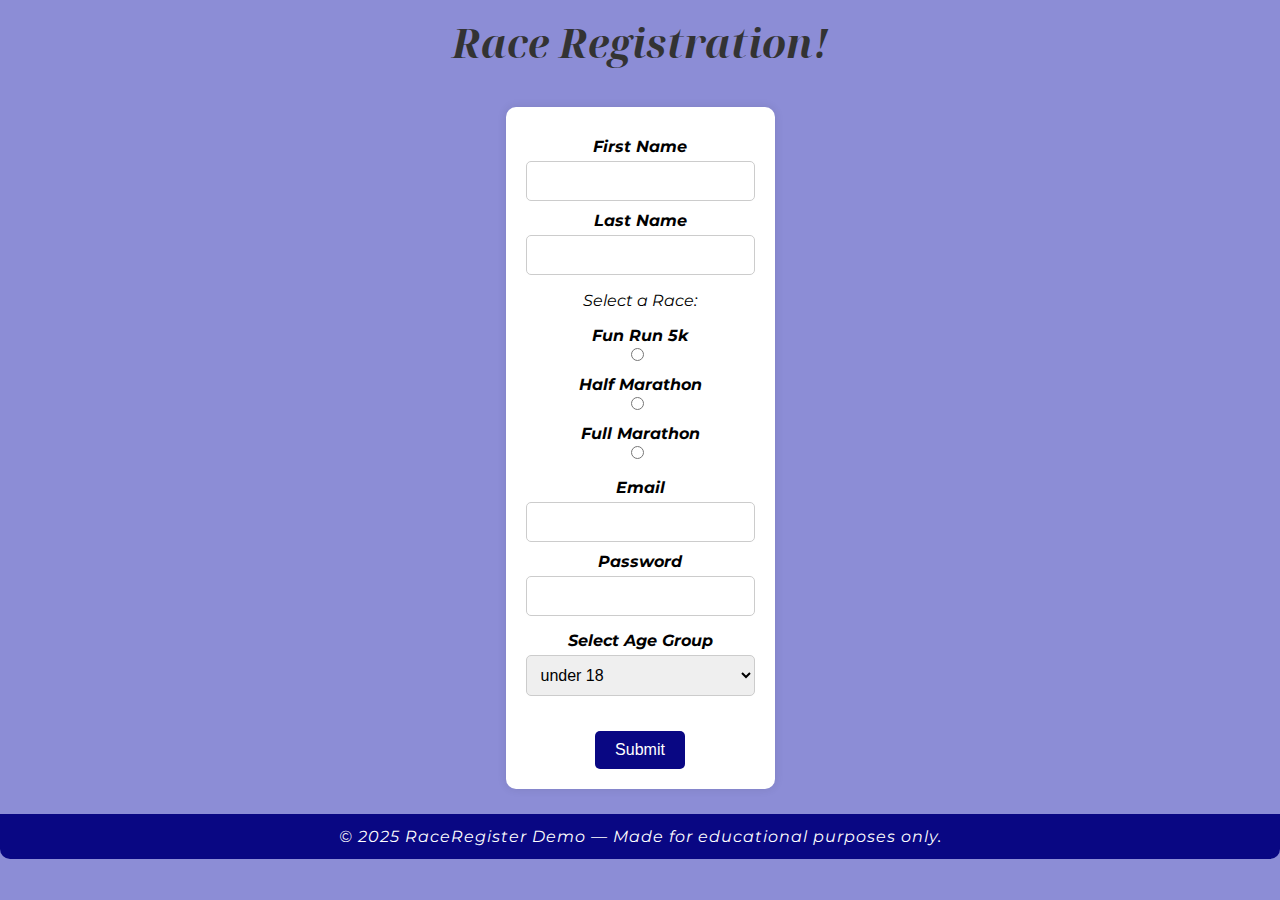
<file: index.html>
<!DOCTYPE html>
<html>
    <head>
        <title>Race Register Form</title>
        <link rel="stylesheet" href="form-style.css">
        <link href="https://fonts.googleapis.com/css2?family=Montserrat:ital,wght@0,100..900;1,100..900&family=Noto+Serif+Display:ital,wght@0,100..900;1,100..900&family=PT+Sans:ital,wght@1,400;1,700&display=swap"
        rel="stylesheet">
    </head>

    <body>
        <h1>Race Registration!</h1>

        <form action="/raceForm">
            <div class="name">
            <label for="first">First Name</label>
            <input type="text" id="first" name="firstname" minlength="4" maxlength="8" required>

            <label for="last">Last Name</label>
            <input type="text" id="last" name="lastname" minlength="2" maxlength="8" required>
            </div>

            <div class="select-race">
            <p>Select a Race:</p>
            <div>
                <label for="fun">Fun Run 5k</label>
                <input type="radio" name="racetype" id="fun" value="fun_run">
            </div>

            <div>
                <label for="half">Half Marathon</label>
                <input type="radio" id="half" name="racetype" value="half_marathon">
            </div>

            <div>
                <label for="full">Full Marathon</label>
                <input type="radio" id="full" name="racetype" value="full_marathon">
            </div>
            </div>

            <div class="login">
                <label for="email">Email</label>
                <input type="email" id="email" name="email" required>

                <label for="pass">Password</label>
                <input type="password" id="pass" name="password" required>
            </div>

            <div class="age-select">
                <label for="age_group">Select Age Group</label>
                <select name="age" id="age_group">
                    <option value="teen" selected>under 18</option>
                    <option value="mid">18-30</option>
                    <option value="adult">30-50</option>
                    <option value="senior">50+</option>
                </select>
            </div>

                <button>Submit</button>
        </form>

        <footer>
            &copy; 2025 RaceRegister Demo &mdash; Made for educational purposes only.
        </footer>
    </body>
</html>
</file>
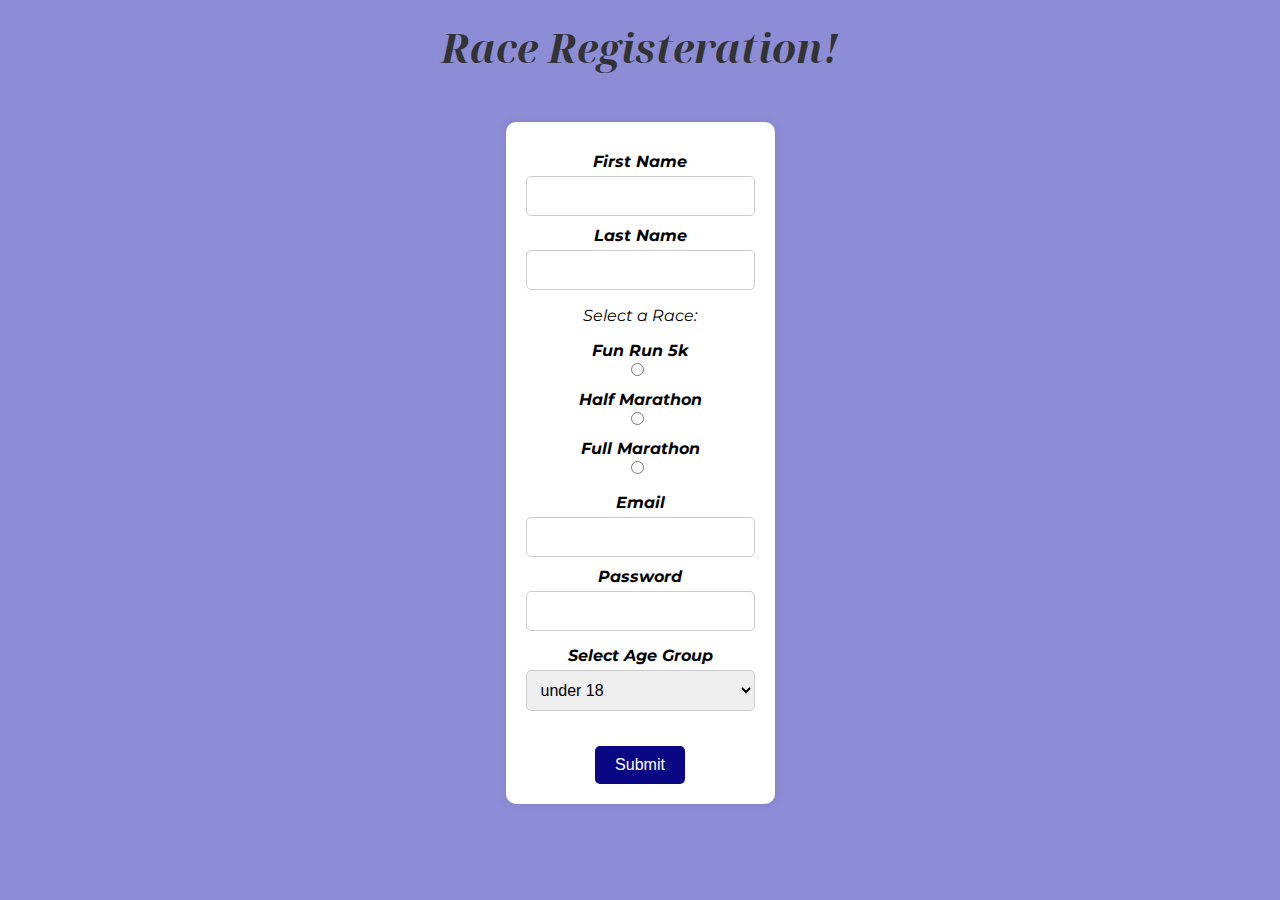
<file: race_registeration_form.html>
<!DOCTYPE html>
<html>
    <head>
        <title>Race Register Form</title>
        <link rel="stylesheet" href="race_reg_form.css">
        <link href="https://fonts.googleapis.com/css2?family=Montserrat:ital,wght@0,100..900;1,100..900&family=Noto+Serif+Display:ital,wght@0,100..900;1,100..900&family=PT+Sans:ital,wght@1,400;1,700&display=swap"
        rel="stylesheet">
    </head>

    <body>
        <h1>Race Registeration!</h1>
        <form action="/Raceform">
            <div class="name">
            <label for="first">First Name</label>
            <input type="text" id="first" name="firstname" minlength="4" maxlength="8" required>

            <label for="last">Last Name</label>
            <input type="text" id="last" name="lastname" minlength="2" maxlength="8" required>
            </div>

            <div class="select-race">
            <p>Select a Race:</p>
            <div>
                <label for="fun">Fun Run 5k</label>
                <input type="radio" name="racetype" id="fun" value="fun_run">
            </div>

            <div>
                <label for="half">Half Marathon</label>
                <input type="radio" id="half" name="racetype" value="half_marathon">
            </div>

            <div>
                <label for="full">Full Marathon</label>
                <input type="radio" id="full" name="racetype" value="full_marathon">
            </div>
            </div>

            <div class="login">
                <label for="email">Email</label>
                <input type="email" id="email" name="email" required>

                <label for="pass">Password</label>
                <input type="password" id="pass" name="password" required>
            </div>

            <div class="age-select">
                <label for="age_group">Select Age Group</label>
                <select name="age" id="age_group">
                    <option value="teen" selected>under 18</option>
                    <option value="mid">18-30</option>
                    <option value="adult">30-50</option>
                    <option value="senior">50+</option>
                </select>
            </div>

                <button>Submit</button>
        </form>
    </body>
</html>
</file>
<file: form-style.css>
/* General body styling */
body {
    font-family: "Montserrat", sans-serif;
    font-style: italic;
    background-color: rgb(140, 141, 214);
    text-align: center;
    margin: 0;
    padding: 0;
}

/* Styling for the main heading */
h1 {
    font-family: "Noto Serif Display", serif;
    font-size: 2.5em;
    margin-top: 15px;
    color: #333;
}

/* Styling for the form container */
form {
    background-color: #fff;
    border-radius: 10px;
    box-shadow: 0 0 10px rgba(0, 0, 0, 0.1);
    display: inline-block;
    padding: 20px;
    margin-top: 10px;
}

/* Styling for input fields and labels */
label {
    display: block;
    margin-top: 10px;
    font-weight: bold;
}

/* Styling for text, email, and password input fields */
input[type="text"],
input[type="email"],
input[type="password"] { 
    width: calc(100% - 22px);
    padding: 10px;
    margin-top: 5px;
    border: 1px solid #ccc;
    border-radius: 5px;
    font-size: 1em;
}

/* Styling for radio buttons */
input[type="radio"] {
    margin-right: 10px;
}

/* Styling for the select element */
select {
    width: 100%;
    padding: 10px;
    margin-top: 5px;
    border: 1px solid #ccc;
    border-radius: 5px;
    font-size: 1em;
}

/* Styling for the submit button */
button {
    background-color: #090783;
    color: white;
    padding: 10px 20px;
    margin-top: 20px;
    border: none;
    border-radius: 5px;
    cursor: pointer;
    font-size: 1em;
}

button:hover {
    background-color: #020c2d;
}

/* Styling for the race selection section */
div.select-race {
    margin-top: 15px;
    margin-bottom: 15px;
}

/* Styling for the form sections */
div.name,
div.login,
div.age-select {
    margin-bottom: 15px;
}

/* Styling for the footer */
footer {
    margin-top: 25px;
    padding: 13px 0;
    background: #090783;
    color: #fff;
    font-size: 1em;
    text-align: center;
    letter-spacing: 1px;
    border-radius: 0 0 10px 10px;
    width: 100%;
}
</file>
<file: race_reg_form.css>
/* General body styling */
body {
    font-family: "Montserrat", sans-serif;
    font-style: italic;
    background-color: rgb(140, 141, 214);
    text-align: center;
    margin: 0;
    padding: 0;
}

/* Styling for the main heading */
h1 {
    font-family: "Noto Serif Display", serif;
    font-size: 2.5em;
    margin-top: 20px;
    color: #333;
}

/* Styling for the form container */
form {
    background-color: #fff;
    border-radius: 10px;
    box-shadow: 0 0 10px rgba(0, 0, 0, 0.1);
    display: inline-block;
    padding: 20px;
    margin-top: 20px;
}

/* Styling for input fields and labels */
label {
    display: block;
    margin-top: 10px;
    font-weight: bold;
}

/* Styling for text, email, and password input fields */
input[type="text"], /* This targets all text input fields */
input[type="email"], /* This targets all email input fields */
input[type="password"] { /* This targets all password input fields */
    width: calc(100% - 22px);
    padding: 10px;
    margin-top: 5px;
    border: 1px solid #ccc;
    border-radius: 5px;
    font-size: 1em;
}

/* Styling for radio buttons */
input[type="radio"] {
    margin-right: 10px;
}

/* Styling for the select element */
select {
    width: 100%;
    padding: 10px;
    margin-top: 5px;
    border: 1px solid #ccc;
    border-radius: 5px;
    font-size: 1em;
}

/* Styling for the submit button */
button {
    background-color: #090783;
    color: white;
    padding: 10px 20px;
    margin-top: 20px;
    border: none;
    border-radius: 5px;
    cursor: pointer;
    font-size: 1em;
}

button:hover {
    background-color: #020c2d;
}

/* Styling for the race selection section */
div.select-race {
    margin-top: 15px;
    margin-bottom: 15px;
}

/* Styling for the form sections */
div.name,
div.login,
div.age-select {
    margin-bottom: 15px;
}


/* body {
    font-family: "Montserrat", sans-serif;
    font-style: italic;
    background-color: rgb(137, 181, 226);
    text-align: center;
}

div.select-race {
    margin-top: 15px;
    margin-bottom: 15px;
} */
</file>
